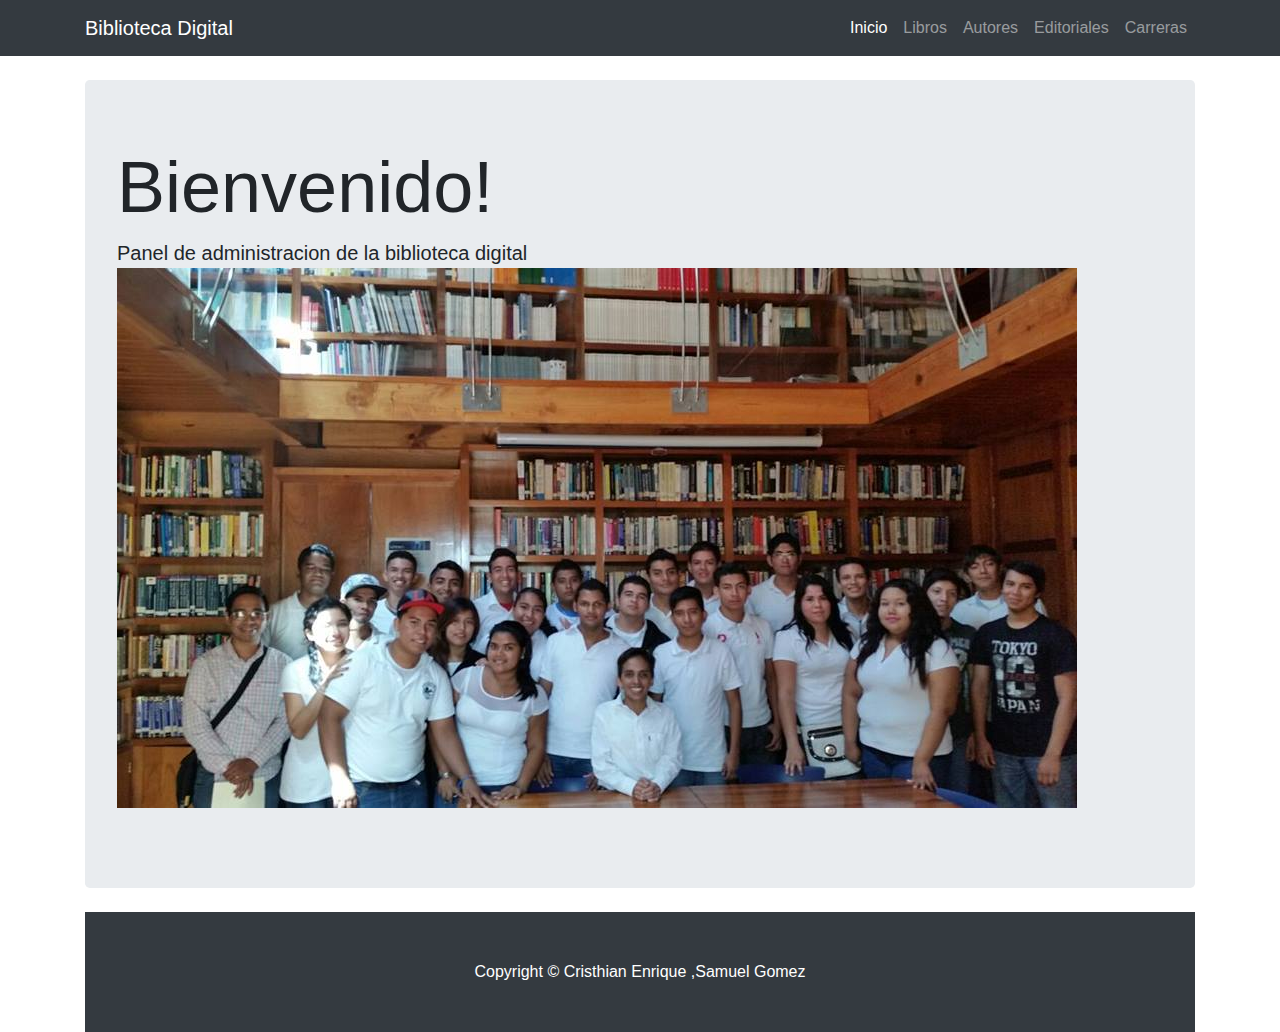
<file: administracion.html>
<!DOCTYPE html>
<html lang="en">

  <head>

    <meta charset="utf-8">
    <meta name="viewport" content="width=device-width, initial-scale=1, shrink-to-fit=no">
    <meta name="description" content="">
    <meta name="author" content="">

    <title> Panel de Administracion </title>

    <!-- Bootstrap core CSS -->
    <link href="vendor/bootstrap/css/bootstrap.min.css" rel="stylesheet">

    <!-- Custom styles for this template -->
    <link href="css/heroic-features.css" rel="stylesheet">

  </head>

  <body>

    <!-- Navigation -->
    <nav class="navbar navbar-expand-lg navbar-dark bg-dark fixed-top">
      <div class="container">
        <a class="navbar-brand" href="#">Biblioteca Digital</a>
        <button class="navbar-toggler" type="button" data-toggle="collapse" data-target="#navbarResponsive" aria-controls="navbarResponsive" aria-expanded="false" aria-label="Toggle navigation">
          <span class="navbar-toggler-icon"></span>
        </button>
        <div class="collapse navbar-collapse" id="navbarResponsive">
          <ul class="navbar-nav ml-auto">
            <li class="nav-item active">
              <a class="nav-link" href="index.html">Inicio
                <span class="sr-only">(current)</span>
              </a>
            </li>
            <li class="nav-item">
              <a class="nav-link" href="php/formularios/frmLibros.php">Libros</a>
            </li>
            <li class="nav-item">
              <a class="nav-link" href="php/formularios/frmAutor.php">Autores</a>
            </li>
            <li class="nav-item">
              <a class="nav-link" href="php/formularios/frmEditorial.php">Editoriales</a>
            </li>
            <li class="nav-item">
              <a class="nav-link" href="php/formularios/frmCarrera.php">Carreras</a>
            </li>
          </ul>
        </div>
      </div>
    </nav>

    <!-- Page Content -->
    <div class="container">

      <!-- Jumbotron Header -->
      <header class="jumbotron my-4">
       <h1 class="display-3">Bienvenido!</h1>
       <p class="lead">
       Panel de administracion de la biblioteca digital
       <img src="img/img.jpg"></p>
      </header>

      <!-- Page Features -->
     
    <!-- /.container -->

    <!-- Footer -->
    <footer class="py-5 bg-dark">
      <div class="container">
        <p class="m-0 text-center text-white">Copyright &copy; Cristhian Enrique ,Samuel Gomez</p>
      </div>
      <!-- /.container -->
    </footer>

    <!-- Bootstrap core JavaScript -->
    <script src="vendor/jquery/jquery.min.js"></script>
    <script src="vendor/bootstrap/js/bootstrap.bundle.min.js"></script>

  </body>

</html>
</file>
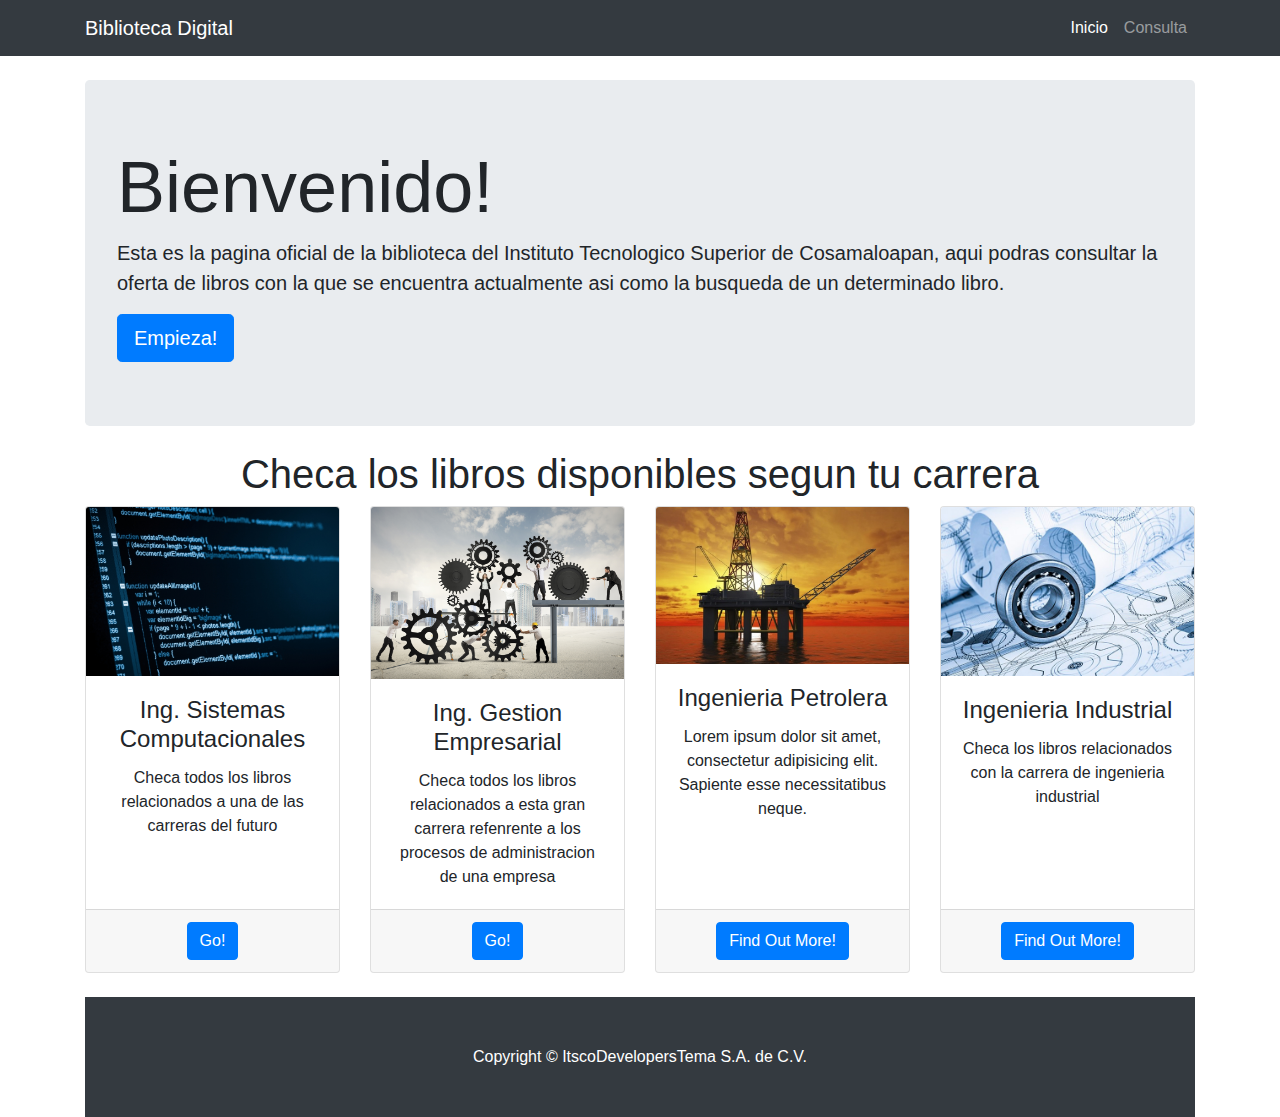
<file: estudiante.html>
<!DOCTYPE html>
<html lang="en">

  <head>

    <meta charset="utf-8">
    <meta name="viewport" content="width=device-width, initial-scale=1, shrink-to-fit=no">
    <meta name="description" content="">
    <meta name="author" content="">

    <title>Heroic Features - Start Bootstrap Template</title>

    <!-- Bootstrap core CSS -->
    <link href="vendor/bootstrap/css/bootstrap.min.css" rel="stylesheet">

    <!-- Custom styles for this template -->
    <link href="css/heroic-features.css" rel="stylesheet">

  </head>

  <body>

    <!-- Navigation -->
    <nav class="navbar navbar-expand-lg navbar-dark bg-dark fixed-top">
      <div class="container">
        <a class="navbar-brand" href="#"> Biblioteca Digital </a>
        <button class="navbar-toggler" type="button" data-toggle="collapse" data-target="#navbarResponsive" aria-controls="navbarResponsive" aria-expanded="false" aria-label="Toggle navigation">
          <span class="navbar-toggler-icon"></span>
        </button>
        <div class="collapse navbar-collapse" id="navbarResponsive">
          <ul class="navbar-nav ml-auto">
            <li class="nav-item active">
              <a class="nav-link" href="#">Inicio
                <span class="sr-only">(current)</span>
              </a>
            </li>
            <li class="nav-item">
              <a class="nav-link" href="#"> Consulta </a>
            </li>
          
          </ul>
        </div>
      </div>
    </nav>

    <!-- Page Content -->
    <div class="container">

      <!-- Jumbotron Header -->
      <header class="jumbotron my-4">
        <h1 class="display-3">Bienvenido!</h1>
        <p class="lead">Esta es la pagina oficial de la biblioteca del Instituto Tecnologico Superior de Cosamaloapan, aqui podras consultar la oferta de libros con la que se encuentra actualmente asi como la busqueda de un determinado libro.</p>
        <a href="#" class="btn btn-primary btn-lg">Empieza!</a>
      </header>
      <h1 align="center"> Checa los libros disponibles segun tu carrera </h1>
      <!-- Page Features -->
      <div class="row text-center">

        <div class="col-lg-3 col-md-6 mb-4">
          <div class="card">
            <img class="card-img-top" src="programacion.jpg" alt="">
            <div class="card-body">
              <h4 class="card-title">Ing. Sistemas Computacionales</h4>
              <p class="card-text">Checa todos los libros relacionados a una de las carreras del futuro</p>
            </div>
            <div class="card-footer">
              <a href="#" class="btn btn-primary">Go!</a>
            </div>
          </div>
        </div>

        <div class="col-lg-3 col-md-6 mb-4">
          <div class="card">
            <img class="card-img-top" src="gestion.jpg" alt="">
            <div class="card-body">
              <h4 class="card-title">Ing. Gestion Empresarial </h4>
              <p class="card-text"> Checa todos los libros relacionados a esta gran carrera refenrente a los procesos de administracion de una empresa </p>
            </div>
            <div class="card-footer">
              <a href="#" class="btn btn-primary">Go!</a>
            </div>
          </div>
        </div>

        <div class="col-lg-3 col-md-6 mb-4">
          <div class="card">
            <img class="card-img-top" src="petrolera.jpg" alt="">
            <div class="card-body">
              <h4 class="card-title">Ingenieria Petrolera</h4>
              <p class="card-text">Lorem ipsum dolor sit amet, consectetur adipisicing elit. Sapiente esse necessitatibus neque.</p>
            </div>
            <div class="card-footer">
              <a href="#" class="btn btn-primary">Find Out More!</a>
            </div>
          </div>
        </div>

        <div class="col-lg-3 col-md-6 mb-4">
          <div class="card">
            <img class="card-img-top" src="industrial.jpg" alt="">
            <div class="card-body">
              <h4 class="card-title">Ingenieria Industrial</h4>
              <p class="card-text">Checa los libros relacionados con la carrera de ingenieria industrial </p>
            </div>
            <div class="card-footer">
              <a href="#" class="btn btn-primary">Find Out More!</a>
            </div>
          </div>
        </div>
       
      <!-- /.row -->
    </div>

    <!-- /.container -->

    <!-- Footer -->
    <footer class="py-5 bg-dark">
      <div class="container">
        <p class="m-0 text-center text-white">Copyright &copy; ItscoDevelopersTema S.A. de C.V. </p>
      </div>
      <!-- /.container -->
    </footer>

    <!-- Bootstrap core JavaScript -->
    <script src="vendor/jquery/jquery.min.js"></script>
    <script src="vendor/bootstrap/js/bootstrap.bundle.min.js"></script>

  </body>

</html>
</file>
<file: css/heroic-features.css>
/*!
 * Start Bootstrap - Heroic Features (https://startbootstrap.com/template-overviews/heroic-features)
 * Copyright 2013-2017 Start Bootstrap
 * Licensed under MIT (https://github.com/BlackrockDigital/startbootstrap-heroic-features/blob/master/LICENSE)
 */

body {
  padding-top: 54px;
}

@media (min-width: 992px) {
  body {
    padding-top: 56px;
  }
}

.card {
  height: 100%;
}
</file>
